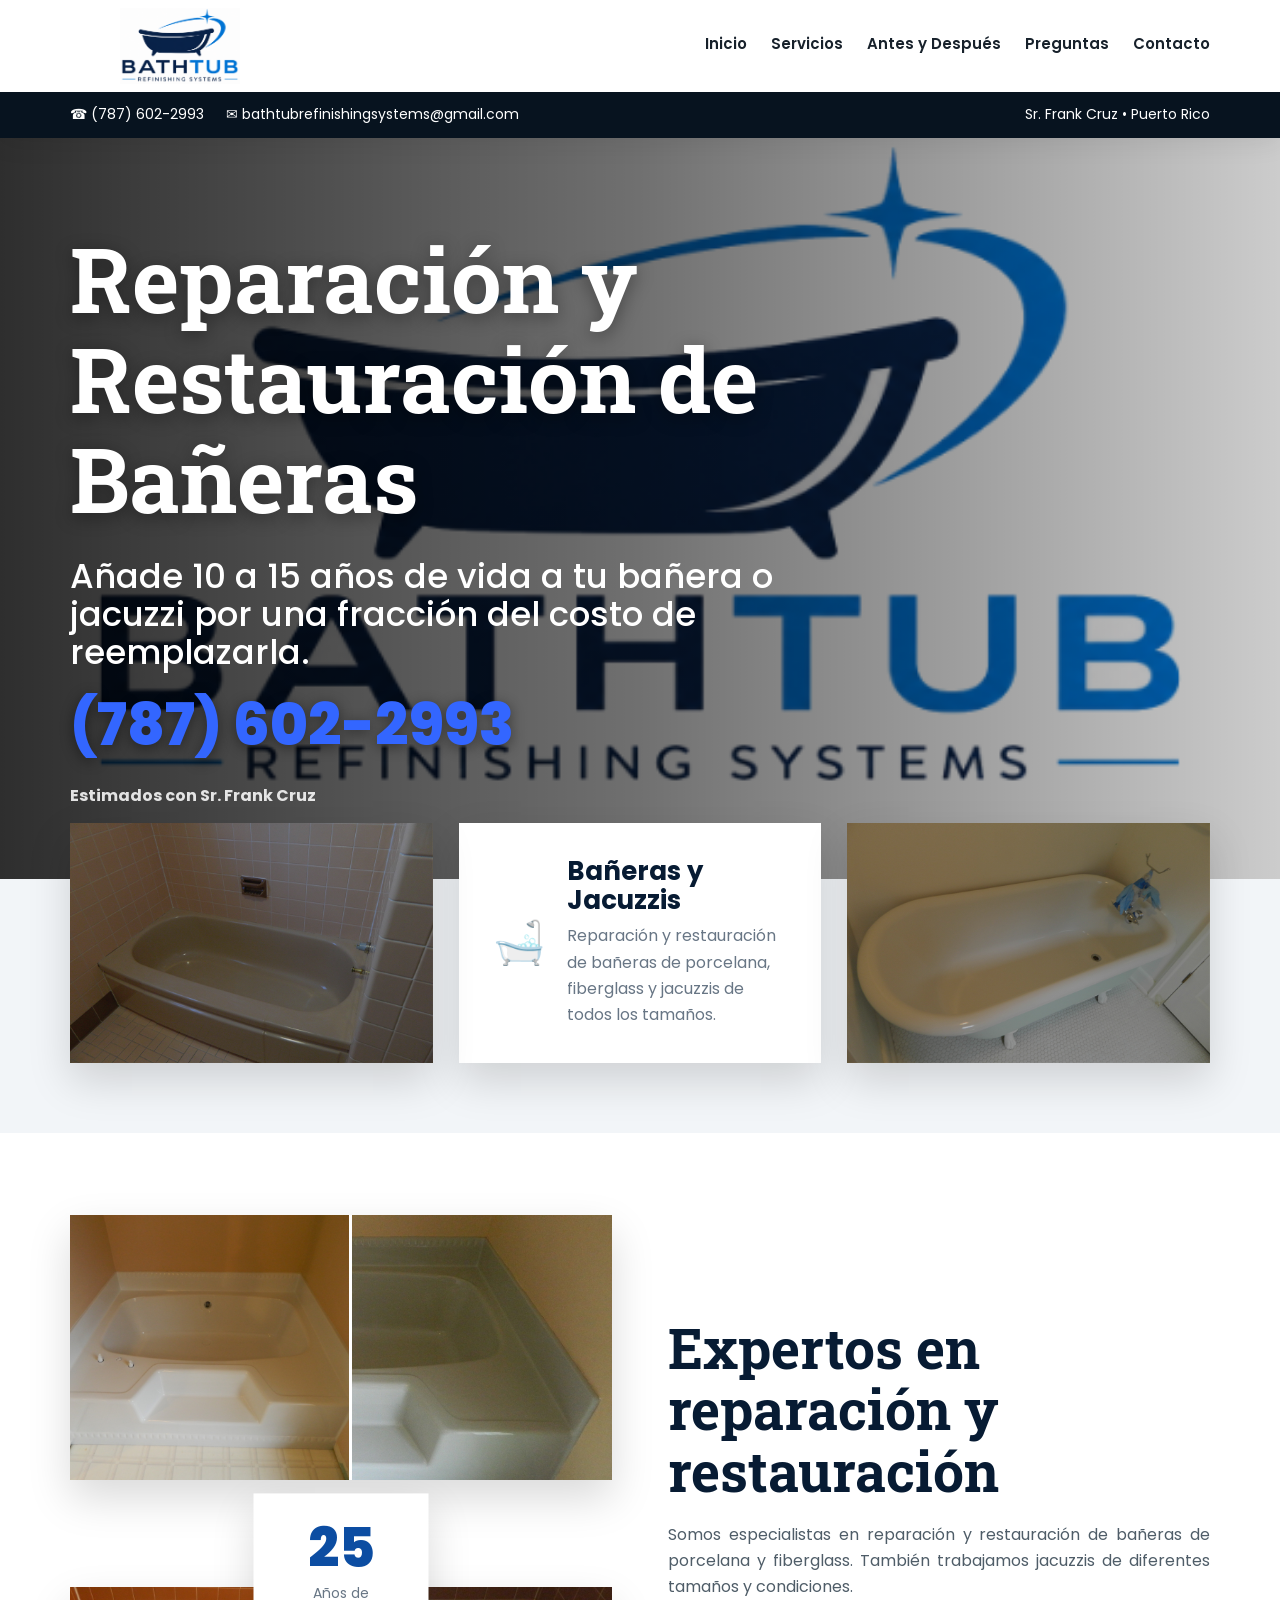
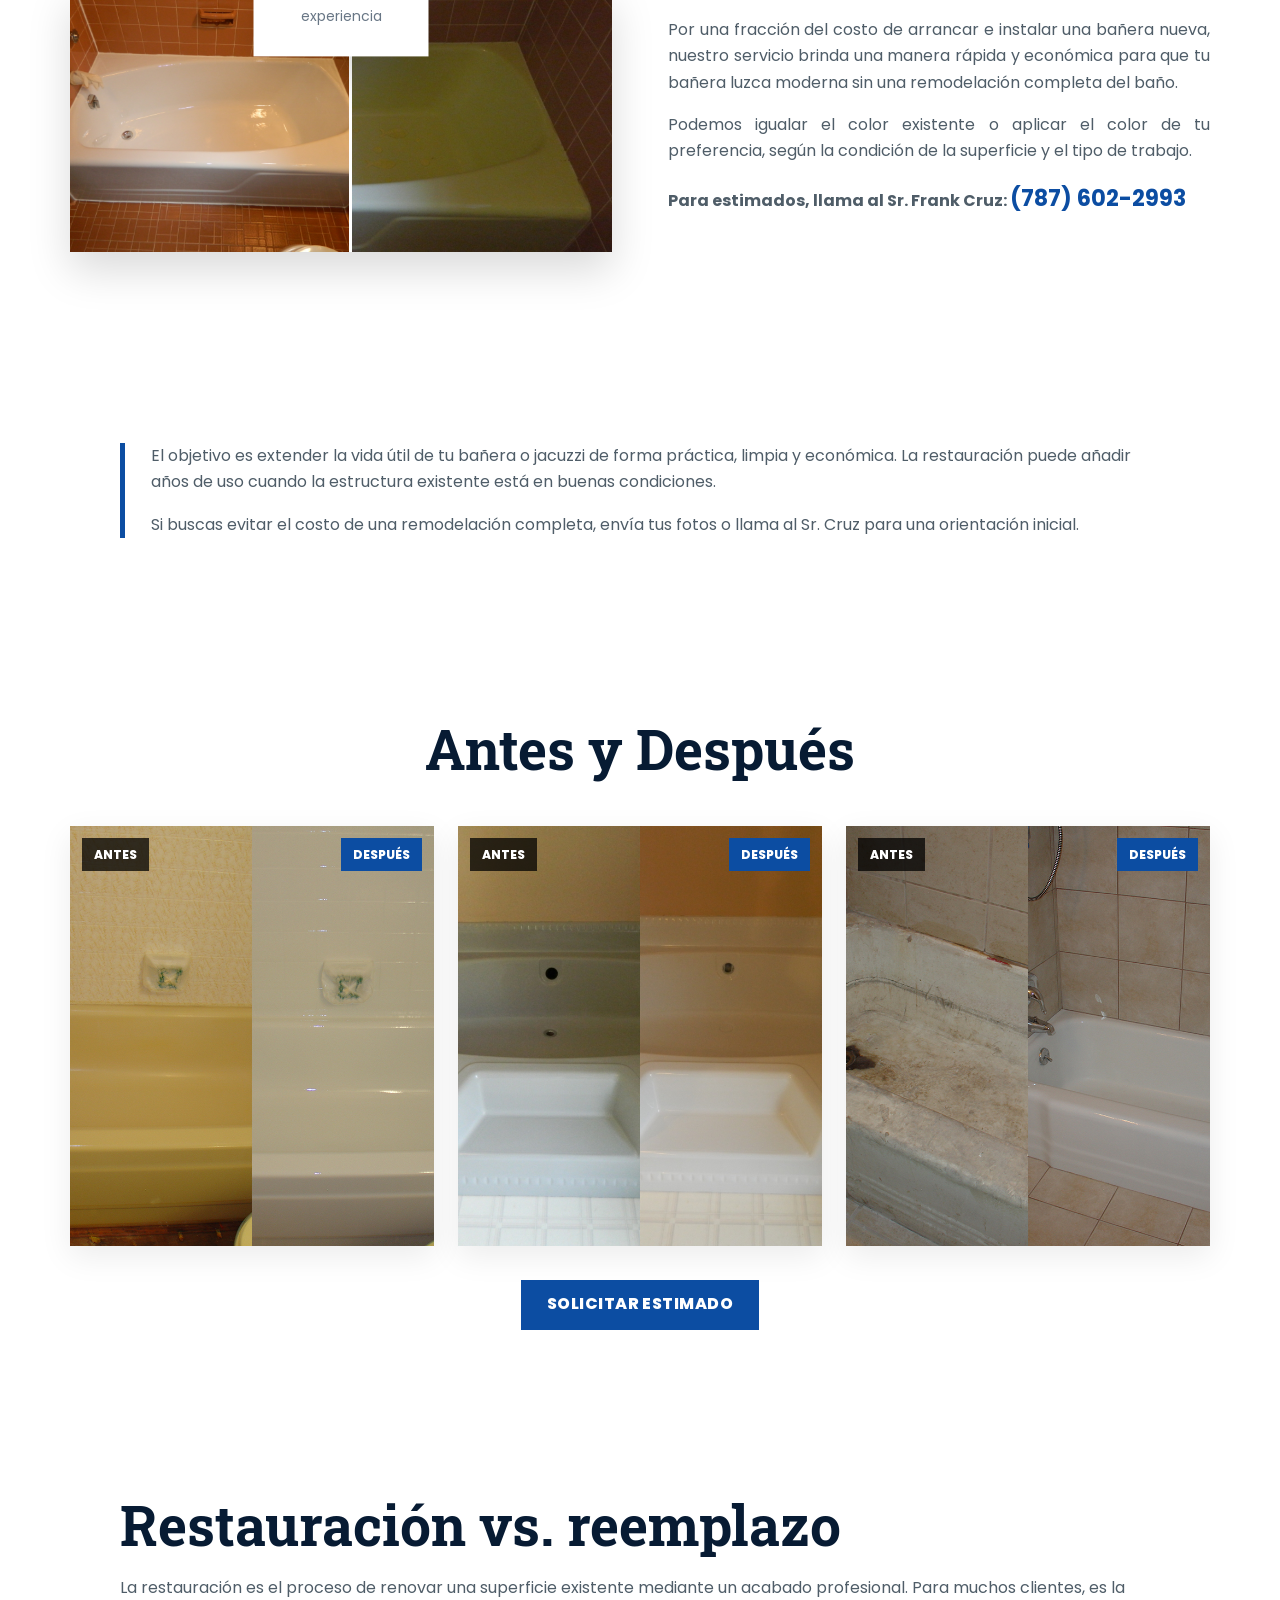
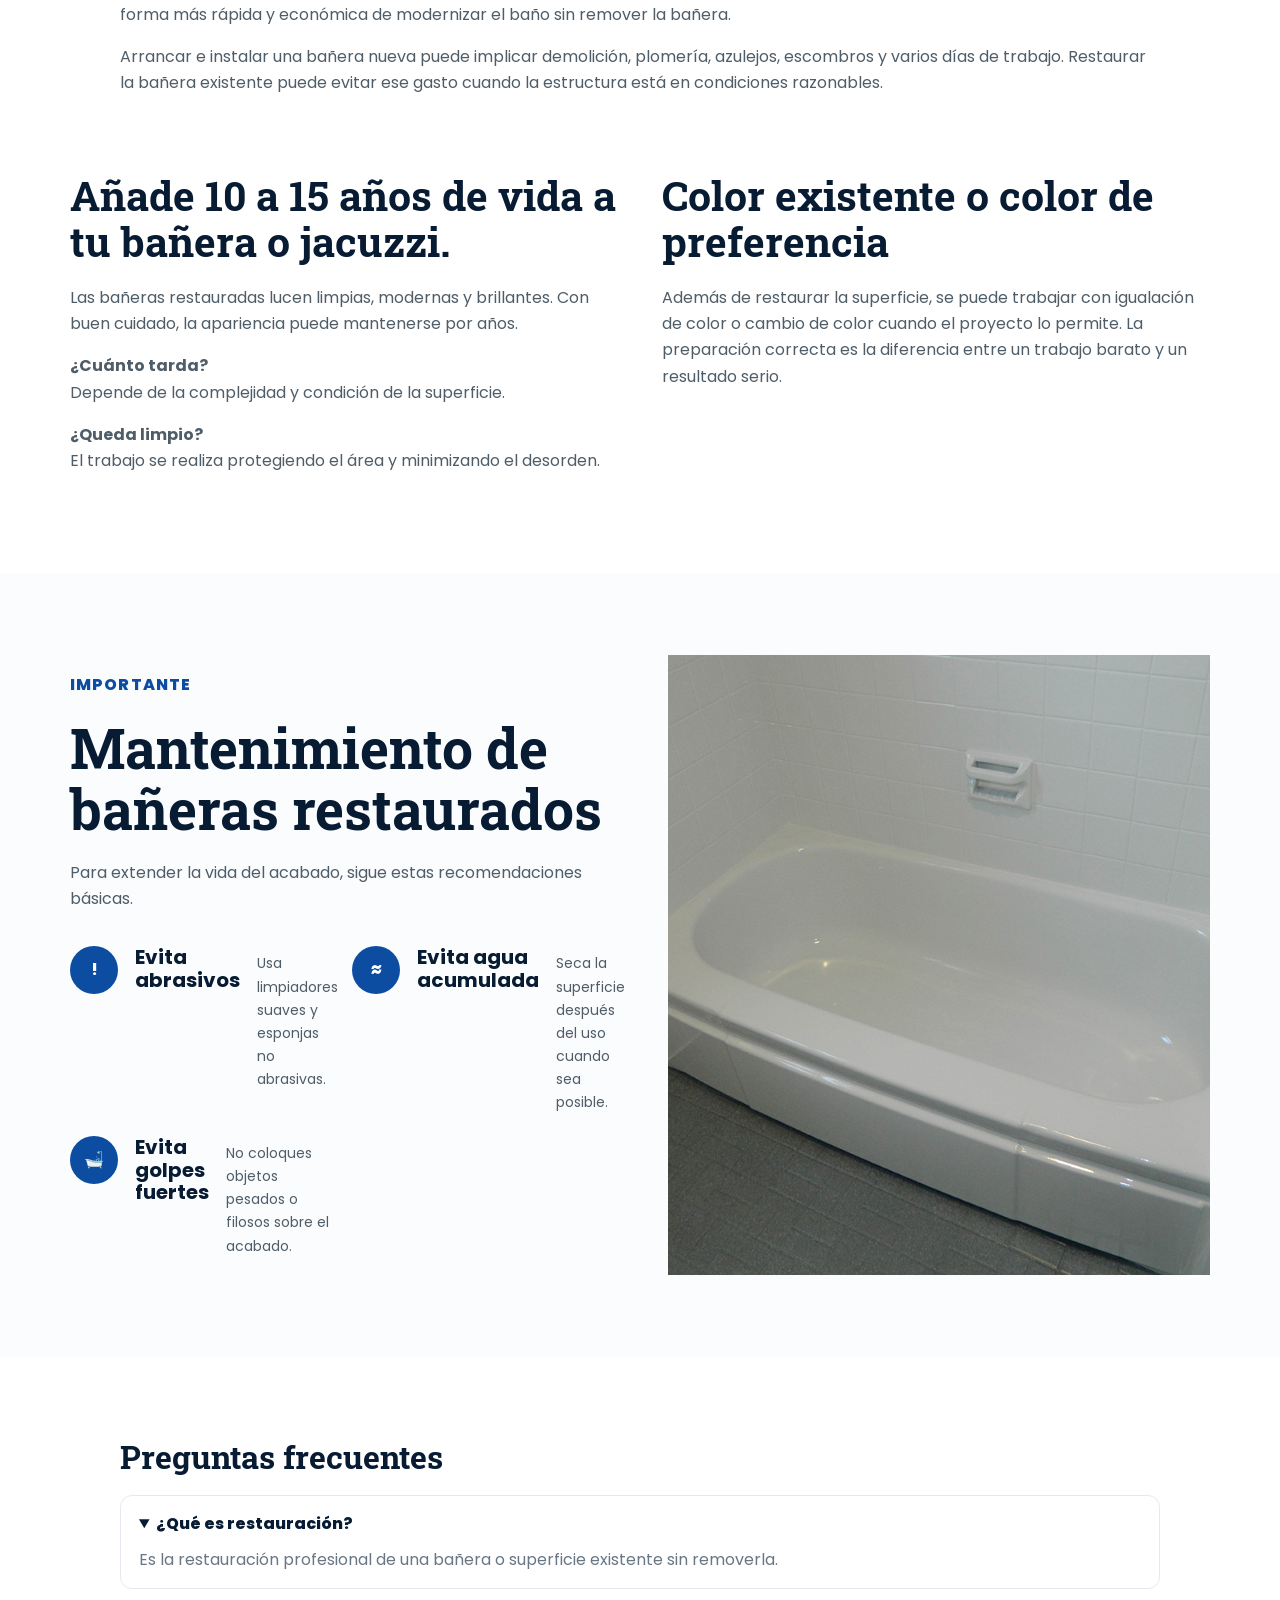
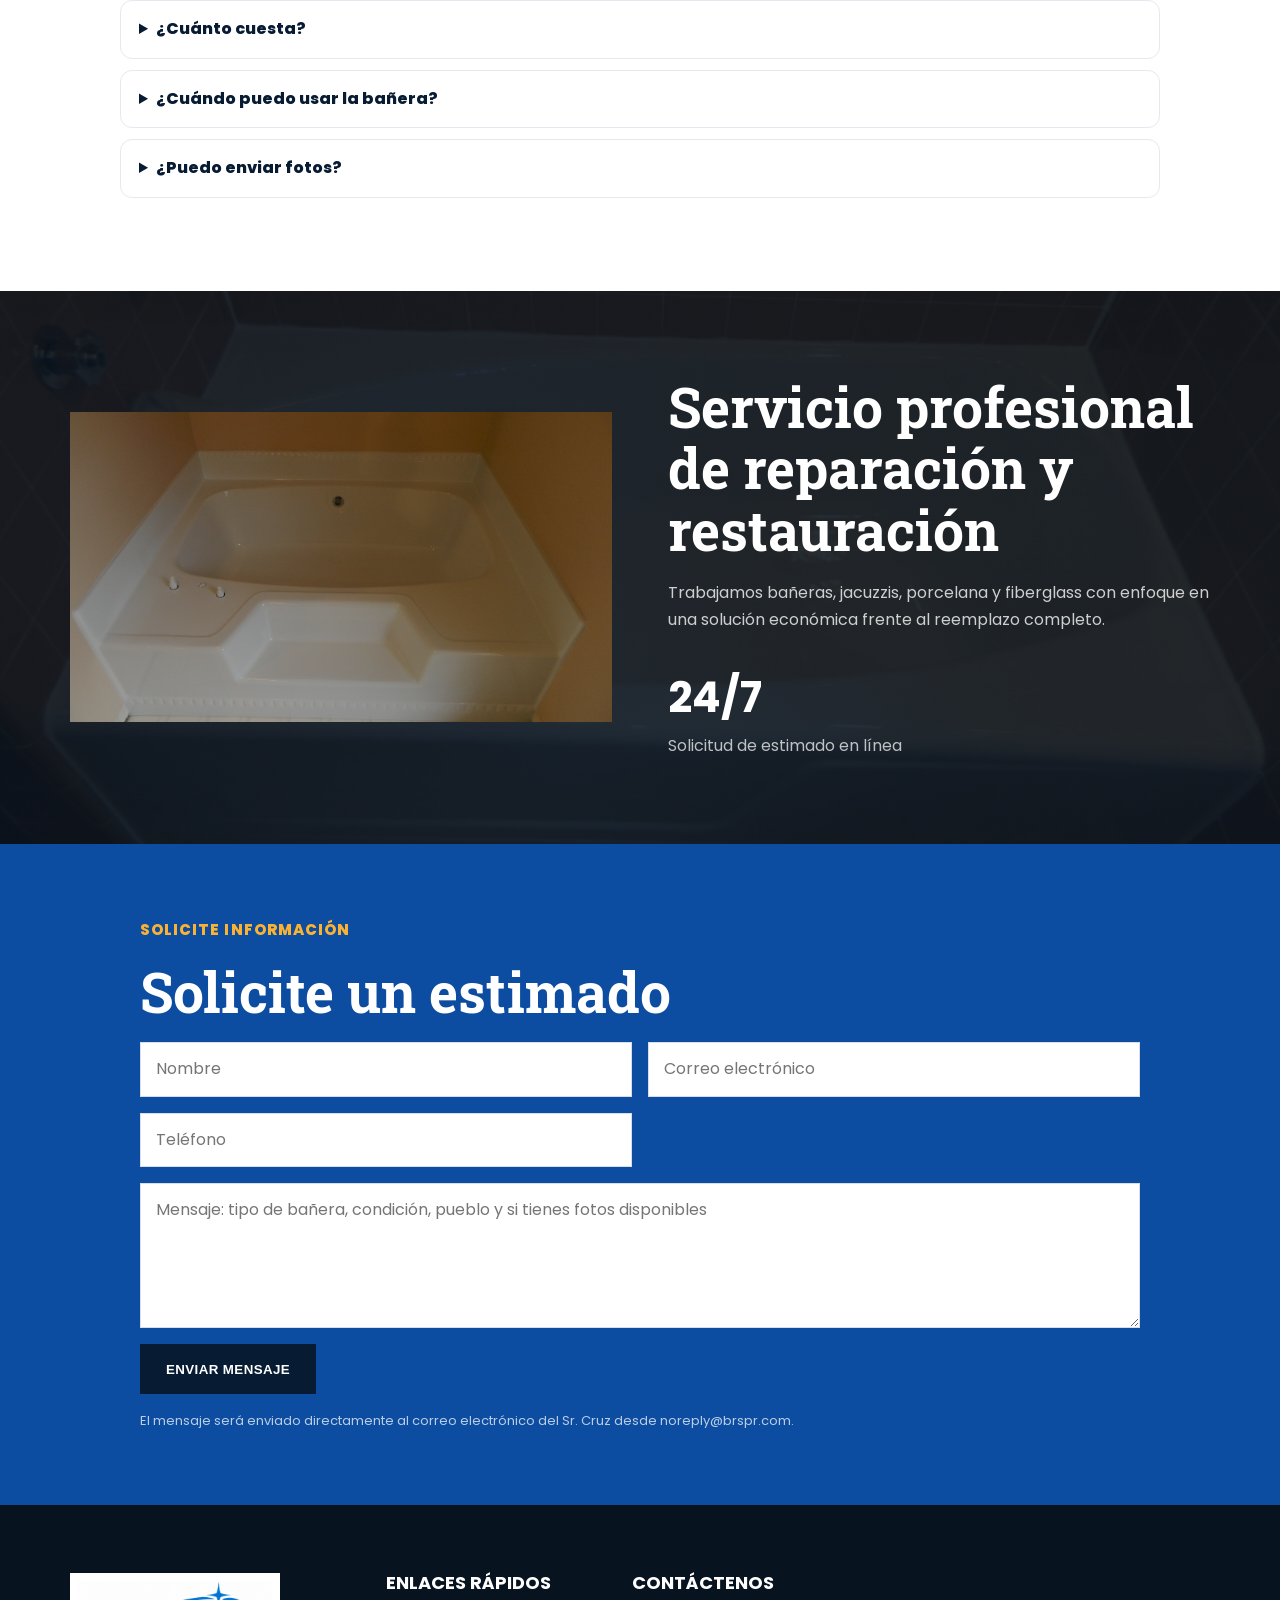
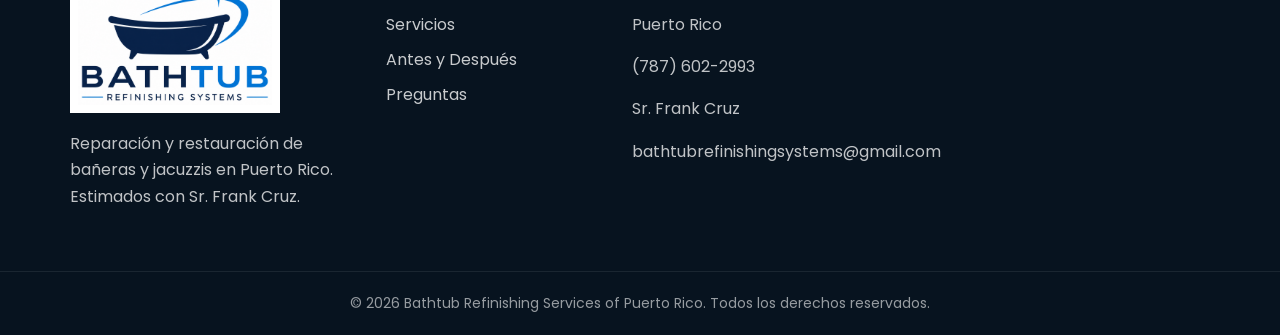
<file: index.html>
<!DOCTYPE html>
<html lang="es">
<head>
  <meta charset="UTF-8" />
  <meta name="viewport" content="width=device-width, initial-scale=1.0" />
  <title>Reparación y Restauración de Bañeras y Jacuzzis | BRS Puerto Rico</title>
  <meta name="description" content="Reparación y restauración de bañeras de porcelana, fiberglass y jacuzzis en Puerto Rico sin remodelación completa. Estimados con Sr. Frank Cruz." />
  <link rel="preconnect" href="https://fonts.googleapis.com">
  <link rel="preconnect" href="https://fonts.gstatic.com" crossorigin>
  <link href="https://fonts.googleapis.com/css2?family=Poppins:wght@400;500;600;700;800&family=Roboto+Slab:wght@500;600;700&display=swap" rel="stylesheet">
  <link rel="stylesheet" href="styles.css" />
</head>
<body>
  <header class="site-header">
    <div class="wrap header-inner">
      <a href="#inicio" class="brand" aria-label="Bathtub Refinishing Services of Puerto Rico">
        <img src="assets/logo1.png" alt="Bathtub Refinishing Services of Puerto Rico" />
      </a>
      <button class="menu-toggle" type="button" aria-label="Abrir menú">☰</button>
      <nav class="main-nav" aria-label="Navegación principal">
        <a href="#inicio">Inicio</a>
        <a href="#servicios">Servicios</a>
        <a href="#galeria">Antes y Después</a>
        <a href="#faq">Preguntas</a>
        <a href="#contacto">Contacto</a>
      </nav>
    </div>
  <div class="topbar">
    <div class="wrap topbar-inner">
      <div class="topbar-left">
        ☎ (787) 602-2993
        <a href="#contacto">✉ bathtubrefinishingsystems@gmail.com</a>
      </div>
      <div class="topbar-social">
        <span>Sr. Frank Cruz • Puerto Rico</span>
      </div>
    </div>
  </div>  </header>

  <main id="inicio">
    <section class="hero-section">
      <div class="hero-bg"></div>
      <div class="hero-overlay"></div>
      <div class="wrap hero-content">
        <div class="hero-copy">
          <!-- <p class="kicker">REPARACIÓN Y RESTAURACIÓN DE BAÑERAS Y JACUZZIS</p> -->
          <h1>Reparación y Restauración de Bañeras</h1>
          <h2>Añade 10 a 15 años de vida a tu bañera o jacuzzi por una fracción del costo de reemplazarla.</h2>
          <a class="hero-phone" href="tel:+17876022993">(787) 602-2993</a>
          <p class="owner-line">Estimados con Sr. Frank Cruz</p>
        </div>
      </div>
    </section>

    <section id="servicios" class="feature-strip">
      <div class="wrap feature-grid">
        <article class="video-tile video-left"></article>
        <article class="feature-card option-card">
          <div class="feature-icon">🛁</div>
          <div>
            <h3>Bañeras y Jacuzzis</h3>
            <p>Reparación y restauración de bañeras de porcelana, fiberglass y jacuzzis de todos los tamaños.</p>
          </div>
        </article>
        <article class="video-tile video-right"></article>
      </div>
    </section>

    <section class="section about-section">
      <div class="wrap about-grid">
        <div class="about-media">
          <!-- <div class="portrait-card hidden-mobile">
            <img src="assets/Img3.jpg" alt="Bañera antes de restauración" />
          </div>
          <div class="portrait-card after-card">
            <img src="assets/Img4.jpg" alt="Bañera después de restauración" />
          </div> -->
          <div class="compare-card">
            <div class="compare before"><img src="assets/Img3.jpg" alt="Antes de la restauración"></div>
            <div class="compare after"><img src="assets/Img4.jpg" alt="Después de la restauración"></div>
          </div>
          <div class="compare-card">
            <div class="compare before"><img src="assets/Img12.jpg" alt="Antes de la restauración"></div>
            <div class="compare after"><img src="assets/Img13.jpg" alt="Después de la restauración"></div>
            <!-- <span class="compare-label before-label">ANTES</span>
            <span class="compare-label after-label">DESPUÉS</span> -->
          </div>
          <div class="experience-card">
            <span>25</span>
            <p>Años de experiencia</p>
          </div>
        </div>

        <div class="about-copy">
          <h2>Expertos en reparación y restauración</h2>
          <p>Somos especialistas en reparación y restauración de bañeras de porcelana y fiberglass. También trabajamos jacuzzis de diferentes tamaños y condiciones.</p>
          <p>Por una fracción del costo de arrancar e instalar una bañera nueva, nuestro servicio brinda una manera rápida y económica para que tu bañera luzca moderna sin una remodelación completa del baño.</p>
          <p>Podemos igualar el color existente o aplicar el color de tu preferencia, según la condición de la superficie y el tipo de trabajo.</p>
          <p class="call-line">Para estimados, llama al Sr. Frank Cruz: <a href="tel:+17876022993">(787) 602-2993</a></p>
        </div>
      </div>
    </section>

    <section id="proceso" class="section quality-note">
      <div class="wrap narrow">
        <p>El objetivo es extender la vida útil de tu bañera o jacuzzi de forma práctica, limpia y económica. La restauración puede añadir años de uso cuando la estructura existente está en buenas condiciones.</p>
        <p>Si buscas evitar el costo de una remodelación completa, envía tus fotos o llama al Sr. Cruz para una orientación inicial.</p>
      </div>
    </section>

    <section id="galeria" class="section gallery-section">
      <div class="wrap">
        <h2 class="center-title">Antes y Después</h2>
        <div class="before-after-grid">
          <article class="ba-card">
            <div class="ba-frame"><img src="assets/Img1.jpg" alt="Antes"><img src="assets/Img2.jpg" alt="Después"><span>ANTES</span><span>DESPUÉS</span></div>
          </article>
          <article class="ba-card">
            <div class="ba-frame"><img src="assets/Img3.jpg" alt="Antes"><img src="assets/Img4.jpg" alt="Después"><span>ANTES</span><span>DESPUÉS</span></div>
          </article>
          <article class="ba-card">
            <div class="ba-frame"><img src="assets/Img10.jpg" alt="Antes"><img src="assets/Img11.jpg" alt="Después"><span>ANTES</span><span>DESPUÉS</span></div>
          </article>
        </div>
        <div class="all-works"><a href="#contacto">Solicitar Estimado</a></div>
      </div>
    </section>

    <section class="section replacement-section">
      <div class="wrap replacement-grid">
        <div>
          <h2>Restauración vs. reemplazo</h2>
          <p>La restauración es el proceso de renovar una superficie existente mediante un acabado profesional. Para muchos clientes, es la forma más rápida y económica de modernizar el baño sin remover la bañera.</p>
          <p>Arrancar e instalar una bañera nueva puede implicar demolición, plomería, azulejos, escombros y varios días de trabajo. Restaurar la bañera existente puede evitar ese gasto cuando la estructura está en condiciones razonables.</p>
        </div>
      </div>
    </section>

    <section class="section savings-section">
      <div class="wrap two-col-text">
        <div>
          <h2>Añade 10 a 15 años de vida a tu bañera o jacuzzi.</h2>
          <p>Las bañeras restauradas lucen limpias, modernas y brillantes. Con buen cuidado, la apariencia puede mantenerse por años.</p>
          <p><strong>¿Cuánto tarda?</strong><br>Depende de la complejidad y condición de la superficie.</p>
          <p><strong>¿Queda limpio?</strong><br>El trabajo se realiza protegiendo el área y minimizando el desorden.</p>
        </div>
        <div>
          <h2>Color existente o color de preferencia</h2>
          <p>Además de restaurar la superficie, se puede trabajar con igualación de color o cambio de color cuando el proyecto lo permite. La preparación correcta es la diferencia entre un trabajo barato y un resultado serio.</p>
        </div>
      </div>
    </section>

    <section class="section maintenance-section">
      <div class="wrap maintenance-grid">
        <div>
          <p class="kicker dark">IMPORTANTE</p>
          <h2>Mantenimiento de bañeras restaurados</h2>
          <p>Para extender la vida del acabado, sigue estas recomendaciones básicas.</p>
          <div class="tip-grid">
            <div class="tip"><span>!</span><h3>Evita abrasivos</h3><p>Usa limpiadores suaves y esponjas no abrasivas.</p></div>
            <div class="tip"><span>≈</span><h3>Evita agua acumulada</h3><p>Seca la superficie después del uso cuando sea posible.</p></div>
            <div class="tip"><span>🛁</span><h3>Evita golpes fuertes</h3><p>No coloques objetos pesados o filosos sobre el acabado.</p></div>
          </div>
        </div>
        <img src="assets/Img6.jpg" alt="Bañera restaurada" />
      </div>
    </section>

    <section id="faq" class="section faq-section">
      <div class="wrap narrow">
        <h2>Preguntas frecuentes</h2>
        <details open><summary>¿Qué es restauración?</summary><p>Es la restauración profesional de una bañera o superficie existente sin removerla.</p></details>
        <details><summary>¿Cuánto cuesta?</summary><p>Depende del tamaño, condición y tipo de superficie. En general, la restauración cuesta una fracción de remover e instalar una bañera nueva.</p></details>
        <details><summary>¿Cuándo puedo usar la bañera?</summary><p>El tiempo depende del material y condiciones del baño. Se dan instrucciones específicas después del trabajo.</p></details>
        <details><summary>¿Puedo enviar fotos?</summary><p>Sí. Enviar fotos claras ayuda a dar una orientación inicial más rápida. También puedes llamar directamente al Sr. Cruz al (787) 602-2993.</p></details>
      </div>
    </section>

    <section class="dark-stats">
      <div class="wrap stats-grid">
        <div class="video-placeholder"></div>
        <div class="stats-copy">
          <h2>Servicio profesional de reparación y restauración</h2>
          <p>Trabajamos bañeras, jacuzzis, porcelana y fiberglass con enfoque en una solución económica frente al reemplazo completo.</p>
          <div class="stat-row">
            <!-- <div><strong>100+</strong><span>Trabajos completados</span></div> -->
            <div><strong>24/7</strong><span>Solicitud de estimado en línea</span></div>
          </div>
        </div>
      </div>
    </section>


    <section id="contacto" class="contact-band">
      <div class="contact-left">
        <div class="contact-inner">
          <p class="kicker">SOLICITE INFORMACIÓN</p>
          <h2>Solicite un estimado</h2>
          <form class="main-form" name="estimado" method="POST" action="/api/estimado">
            <input type="hidden" name="origen" value="Formulario principal de contacto">
            <div class="form-row">
              <input type="text" name="nombre" placeholder="Nombre" required>
              <input type="email" name="email" placeholder="Correo electrónico">
            </div>
            <div class="form-row">
              <input type="tel" name="telefono" placeholder="Teléfono" required>
            </div>
            <textarea name="mensaje" placeholder="Mensaje: tipo de bañera, condición, pueblo y si tienes fotos disponibles"></textarea>
            <button type="submit">Enviar mensaje</button>
            <p class="form-note">El mensaje será enviado directamente al correo electrónico del Sr. Cruz desde noreply@brspr.com.</p>
          </form>
        </div>
      </div>

    </section>    
  </main>

  <footer class="site-footer">
    <div class="wrap footer-grid">
      <div>
        <img class="footer-logo" src="assets/logo1.png" alt="Bathtub Refinishing Services of Puerto Rico">
        <p>Reparación y restauración de bañeras y jacuzzis en Puerto Rico. Estimados con Sr. Frank Cruz.</p>
      </div>
      <div>
        <h3>Enlaces rápidos</h3>
        <a href="#servicios">Servicios</a>
        <a href="#galeria">Antes y Después</a>
        <a href="#faq">Preguntas</a>
      </div>
      <div>
        <h3>Contáctenos</h3>
        <p>Puerto Rico</p>
        <p>(787) 602-2993</p>
        <p>Sr. Frank Cruz</p>
        <p>bathtubrefinishingsystems@gmail.com</p>
      </div>
      <!-- <div class="footer-cta">
        <h2>¿Necesitas ayuda?</h2>
        <a href="#contacto">Solicitar Estimado</a>
        <p>08:00 AM - 09:00 PM</p>
      </div> -->
    </div>
    <div class="copyright">© <span id="year"></span> Bathtub Refinishing Services of Puerto Rico. Todos los derechos reservados.</div>
  </footer>

  <!-- <a class="floating-call" href="tel:+17876022993">☎ Llamar ahora</a> -->

  <script>
    document.getElementById('year').textContent = new Date().getFullYear();
    document.querySelector('.menu-toggle').addEventListener('click', function () {
      document.querySelector('.main-nav').classList.toggle('open');
    });
  </script>
</body>
</html>
</file>
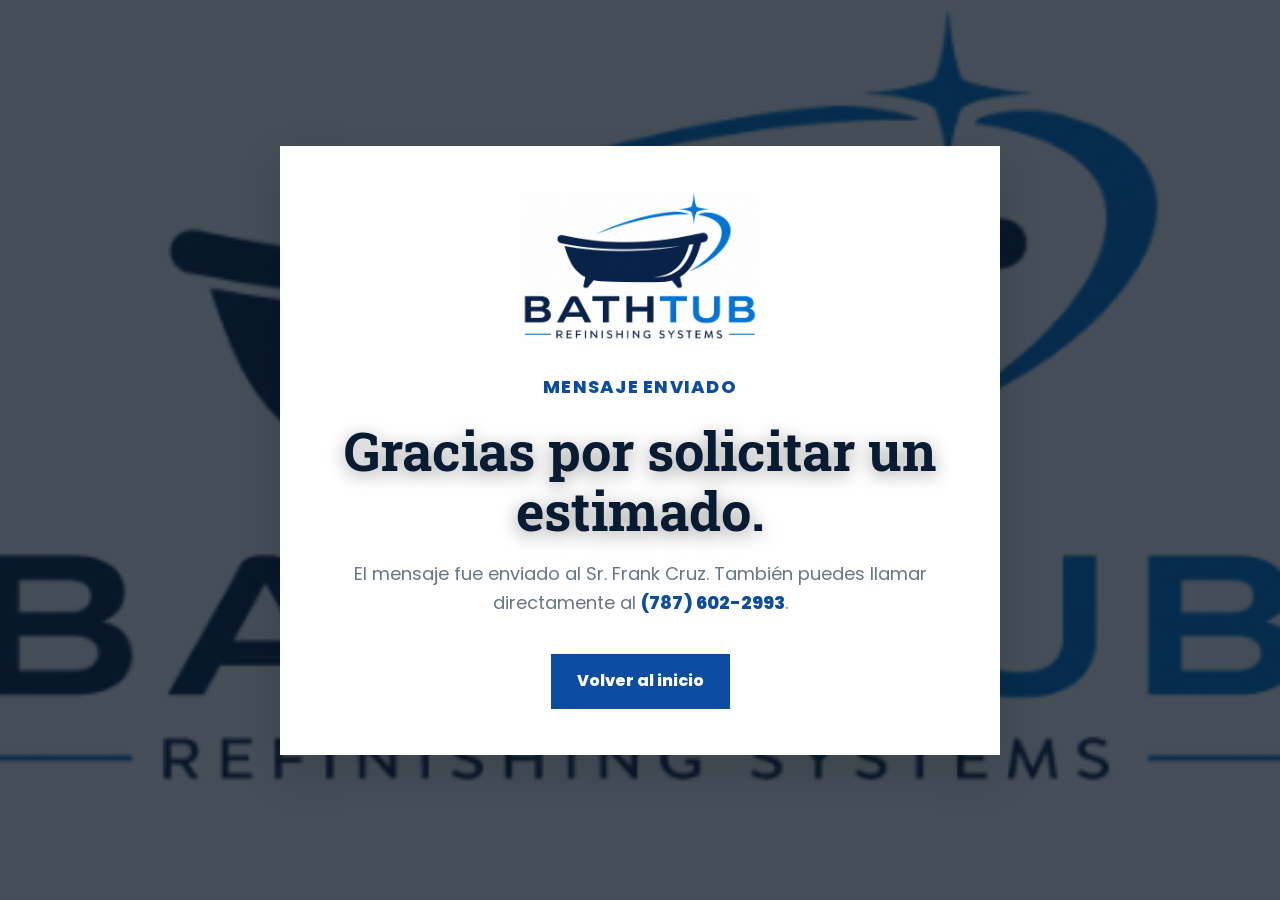
<file: gracias.html>
<!DOCTYPE html>
<html lang="es">
<head>
  <meta charset="UTF-8" />
  <meta name="viewport" content="width=device-width, initial-scale=1.0" />
  <title>Gracias | BRS Puerto Rico</title>
  <link rel="preconnect" href="https://fonts.googleapis.com">
  <link rel="preconnect" href="https://fonts.gstatic.com" crossorigin>
  <link href="https://fonts.googleapis.com/css2?family=Poppins:wght@400;500;600;700;800&family=Roboto+Slab:wght@500;600;700&display=swap" rel="stylesheet">
  <link rel="stylesheet" href="styles.css" />
</head>
<body>
  <main class="thanks-page">
    <div class="wrap thanks-card">
      <img src="assets/logo1.png" alt="BRS Puerto Rico">
      <p class="kicker dark">Mensaje enviado</p>
      <h1>Gracias por solicitar un estimado.</h1>
      <p>El mensaje fue enviado al Sr. Frank Cruz. También puedes llamar directamente al <a href="tel:+17876022993">(787) 602-2993</a>.</p>
      <a class="thanks-button" href="/">Volver al inicio</a>
    </div>
  </main>
</body>
</html>
</file>
<file: styles.css>
:root {
  --blue: #0c4da2;
  --blue2: #0b68bd;
  --navy: #071b33;
  --navy2: #0d2745;
  --orange: #f9b233;
  --white: #fff;
  --black: #111;
  --text: #303b45;
  --muted: #687685;
  --soft: #f5f7fb;
  --line: #e5e9ef;
  --shadow: 0 18px 40px rgba(0,0,0,.15);
}
* { box-sizing: border-box; }
html { scroll-behavior: smooth; scroll-padding-top: 150px; }

section[id],
main[id] {
  scroll-margin-top: 150px;
}
body { margin: 0; font-family: Poppins, Arial, sans-serif; color: var(--text); background: #fff; line-height: 1.65; }
img { max-width: 100%; display: block; }
a { color: inherit; text-decoration: none; }
.wrap { width: min(1140px, calc(100% - 32px)); margin: 0 auto; }
.narrow { max-width: 1040px; }
.topbar { background: #07131f; color: #fff; font-size: 14px; }
.topbar-inner { min-height: 46px; display: flex; align-items: center; justify-content: space-between; gap: 20px; }
.topbar-left, .topbar-social { display: flex; gap: 22px; align-items: center; flex-wrap: wrap; }
.topbar a:hover { color: var(--orange); }
.site-header { background: #fff; box-shadow: 0 5px 24px rgba(0,0,0,.08); position: sticky; top: 0; z-index: 100; }
.header-inner { min-height: 86px; display: flex; align-items: center; justify-content: space-between; gap: 30px; }
.brand img { width: 220px; max-height: 76px; object-fit: contain; }
.main-nav { display: flex; gap: 24px; align-items: center; font-size: 15px; font-weight: 600; color: #17212b; }
.main-nav a { padding: 32px 0; border-bottom: 3px solid transparent; }
.main-nav a:hover { color: var(--blue); border-bottom-color: var(--blue); }
.menu-toggle { display: none; background: var(--blue); color: white; border: 0; font-size: 24px; padding: 8px 12px; }
.hero-section { position: relative; min-height: 690px; display: grid; align-items: center; overflow: hidden; }
.hero-bg { position: absolute; inset: 0; background: url('assets/Slider1.png') center/cover no-repeat; animation: slowZoom 18s ease-in-out infinite alternate; }
@keyframes slowZoom { from { transform: scale(1); } to { transform: scale(1.08); } }
.hero-overlay { position: absolute; inset: 0; background: linear-gradient(90deg, rgba(0,0,0,.82), rgba(0,0,0,.56), rgba(0,0,0,.2)); }
.hero-content { position: relative; z-index: 2; padding: 90px 0 70px; }
.kicker { margin: 0 0 18px; color: var(--orange); font-size: 15px; font-weight: 800; letter-spacing: .07em; text-transform: uppercase; }
.kicker.dark { color: var(--blue); }
.hero-copy { max-width: 760px; color: white; }
h1, h2, h3 { margin: 0; line-height: 1.12; }
h1 { font-family: 'Roboto Slab', Georgia, serif; font-size: clamp(48px, 7vw, 92px); font-weight: 700; color: white; text-shadow: 0 4px 18px rgba(0,0,0,.38); }
.hero-copy h2 { margin: 28px 0 6px; color: white; font-size: clamp(23px, 3vw, 34px); font-weight: 500; }
.hero-phone { display: inline-block; color: #3366ff; font-size: clamp(34px, 5vw, 58px); font-weight: 800; text-shadow: 0 3px 14px rgba(0,0,0,.45); }
.hero-form { margin-top: 34px; max-width: 690px; display: grid; grid-template-columns: repeat(3, 1fr) auto; gap: 12px; background: rgba(255,255,255,.12); padding: 18px; border: 1px solid rgba(255,255,255,.18); backdrop-filter: blur(4px); }
.hero-form input, .main-form input, .main-form textarea { width: 100%; min-height: 50px; border: 1px solid #d8dee8; padding: 13px 15px; font: inherit; outline: none; }
.hero-form input { background: #fff; border: 0; }
.hero-form button, .main-form button, .btn, .all-works a, .footer-cta a { min-height: 50px; padding: 0 26px; border: 0; background: var(--blue); color: #fff; font-weight: 800; text-transform: uppercase; letter-spacing: .03em; cursor: pointer; display: inline-flex; align-items: center; justify-content: center; }
.hero-form button:hover, .main-form button:hover, .btn:hover, .all-works a:hover, .footer-cta a:hover { background: var(--navy); }
.feature-strip { background: #f2f5f8; padding: 0 0 70px; }
.feature-grid { display: grid; grid-template-columns: 1fr 1fr 1fr; gap: 26px; transform: translateY(-56px); margin-bottom: -56px; }
.video-tile, .feature-card { min-height: 195px; box-shadow: var(--shadow); background: #fff; }
.video-tile { position: relative; background-size: cover; background-position: center; display: grid; place-items: center; }
.video-left { background-image: linear-gradient(rgba(0,0,0,.28), rgba(0,0,0,.28)), url('assets/Img5.jpg'); }
.video-right { background-image: linear-gradient(rgba(0,0,0,.28), rgba(0,0,0,.28)), url('assets/Img8.jpg'); }
.play-button { width: 66px; height: 66px; border-radius: 50%; display: grid; place-items: center; background: var(--blue); color: #fff; font-size: 26px; box-shadow: 0 0 0 13px rgba(12,77,162,.2); }
.feature-card { display: flex; align-items: center; gap: 22px; padding: 34px; }
.feature-icon { font-size: 42px; color: var(--blue); }
.feature-card h3 { color: var(--navy); font-size: 26px; }
.feature-card p { margin: 8px 0 0; color: var(--muted); }
.section { padding: 82px 0; }
.about-grid, .replacement-grid, .maintenance-grid, .stats-grid { display: grid; grid-template-columns: 1fr 1fr; gap: 56px; align-items: center; }
.about-media { position: relative; min-height: 720px; display: grid; grid-template-columns: 1fr 1fr; gap: 24px; align-items: start; }
.portrait-card img { width: 100%; height: 330px; object-fit: cover; }
.after-card { margin-top: 0; }
.experience-card { position: absolute; top: 50%; left: 50%; transform: translate(-50%, -50%); background: #fff; box-shadow: var(--shadow); padding: 28px 22px; width: 175px; z-index: 3; text-align: center; }
.experience-card span { display: block; color: var(--blue); font-size: 54px; line-height: 1; font-weight: 800; }
.experience-card p { margin: 7px 0 0; color: var(--muted); font-size: 14px; }
.compare-card { grid-column: 1 / -1; position: relative; height: 265px; overflow: hidden; box-shadow: var(--shadow); }
.compare-card .compare { position: absolute; inset: 0; }
.compare-card img { width: 100%; height: 100%; object-fit: cover; }
.compare-card .after { width: 52%; overflow: hidden; border-right: 3px solid #fff; }
.compare-label { position: absolute; top: 15px; padding: 7px 12px; color: #fff; background: rgba(0,0,0,.75); font-size: 12px; font-weight: 800; }
.before-label { left: 15px; }
.after-label { right: 15px; background: var(--blue); }
.compare-handle { position: absolute; left: 52%; top: 50%; transform: translate(-50%,-50%); width: 44px; height: 44px; border-radius: 50%; background: white; color: var(--blue); display: grid; place-items: center; box-shadow: var(--shadow); font-weight: 800; }
.about-copy h2, .center-title, .replacement-section h2, .savings-section h2, .maintenance-section h2, .contact-band h2, .dark-stats h2, .faq-section h2 { font-family: 'Roboto Slab', Georgia, serif; color: var(--navy); font-size: clamp(34px, 4.4vw, 55px); margin-bottom: 20px; }
.about-copy p { text-align: justify; }
.body-copy, .about-copy p, .replacement-section p, .savings-section p, .maintenance-section p, .quality-note p { color: #4f5d68; font-size: 16px; }
.call-line { font-weight: 700; }
.call-line a { color: var(--blue); font-size: 22px; }
.quality-note { padding-top: 10px; }
.quality-note .narrow { font-size: 17px; border-left: 5px solid var(--blue); padding-left: 26px; }
.contact-band { display: flex; justify-content: center; background: var(--blue); }
.contact-left { width: min(1140px, 100%); background: var(--blue); color: #fff; padding: 74px 64px; }
.contact-inner { max-width: 1000px; margin-left: auto; margin-right: auto; }
.contact-band h2 { color: #fff; }
.main-form { display: grid; gap: 16px; max-width: 1000px; }
.form-row { display: grid; grid-template-columns: 1fr 1fr; gap: 16px; }
.main-form textarea { min-height: 145px; resize: vertical; }
.main-form button { width: fit-content; background: var(--navy); }
.form-note { color: rgba(255,255,255,.72); font-size: 13px; margin: 0; }
.contact-right { position: relative; min-height: 600px; overflow: hidden; }
.contact-right img { width: 100%; height: 100%; object-fit: cover; }
.call-card { position: absolute; right: 42px; bottom: 42px; max-width: 290px; background: #fff; color: var(--text); padding: 28px; box-shadow: var(--shadow); }
.call-card strong { display: block; color: var(--navy); font-size: 24px; }
.call-card a { display: block; color: var(--blue); font-size: 24px; font-weight: 800; }
.call-card span { color: var(--muted); }
.center-title { text-align: center; margin-bottom: 46px; }
.before-after-grid { display: grid; grid-template-columns: repeat(3, 1fr); gap: 24px; }
.ba-card { background: #fff; box-shadow: 0 10px 30px rgba(0,0,0,.08); }
.ba-frame { position: relative; display: grid; grid-template-columns: 1fr 1fr; min-height: 420px; overflow: hidden; }
.ba-frame img { width: 100%; height: 100%; min-height: 420px; object-fit: cover; }
.ba-frame span { position: absolute; top: 12px; background: rgba(0,0,0,.74); color: #fff; padding: 7px 12px; font-size: 12px; font-weight: 800; }
.ba-frame span:nth-of-type(1) { left: 12px; }
.ba-frame span:nth-of-type(2) { right: 12px; background: var(--blue); }
.all-works { text-align: center; margin-top: 34px; }
.replacement-section { background: #fff; padding-bottom: 30px; }
.replacement-grid { grid-template-columns: 1fr; max-width: 1040px; }
.savings-section { padding-top: 30px; }
.two-col-text { display: grid; grid-template-columns: 1fr 1fr; gap: 44px; }
.two-col-text h2 { font-size: clamp(28px, 3.2vw, 42px); }
.maintenance-section { background: #fbfcfe; }
.maintenance-grid > img { width: 100%; height: 620px; object-fit: cover; }
.tip-grid { display: grid; grid-template-columns: 1fr 1fr; gap: 22px; margin-top: 34px; }
.tip { display: flex; gap: 17px; align-items: flex-start; }
.tip span { flex: 0 0 48px; height: 48px; display: grid; place-items: center; background: var(--blue); color: #fff; border-radius: 50%; font-weight: 800; }
.tip h3 { color: var(--navy); font-size: 20px; }
.tip p { margin: 6px 0 0; font-size: 14px; }
.faq-section h2 { font-size: 32px; }
details { background: #fff; border: 1px solid var(--line); border-radius: 12px; padding: 15px 18px; margin-bottom: 11px; }
summary { font-weight: 800; color: var(--navy); cursor: pointer; }
details p { margin: 10px 0 0; color: var(--muted); }
.dark-stats { background: linear-gradient(rgba(7,19,31,.88), rgba(7,19,31,.88)), url('assets/Img13.jpg') center/cover; color: #fff; padding: 85px 0; }
.video-placeholder { min-height: 310px; background: linear-gradient(rgba(0,0,0,.25), rgba(0,0,0,.25)), url('assets/Img4.jpg') center/cover; display: grid; place-items: center; }
.video-placeholder span { width: 74px; height: 74px; border-radius: 50%; display: grid; place-items: center; background: var(--blue); font-size: 30px; }
.dark-stats h2 { color: #fff; }
.dark-stats p { color: rgba(255,255,255,.78); }
.stat-row { display: grid; grid-template-columns: 1fr 1fr; gap: 28px; margin-top: 30px; }
.stat-row strong { display: block; color: #fff; font-size: 42px; }
.stat-row span { color: rgba(255,255,255,.72); }
.site-footer { background: #07131f; color: rgba(255,255,255,.75); padding-top: 68px; }
.footer-grid { display: grid; grid-template-columns: 1.2fr .9fr 1fr 1fr; gap: 34px; align-items: start; }
.footer-logo { width: 210px; background: white; padding: 8px; margin-bottom: 18px; }
.site-footer h3 { color: #fff; margin-bottom: 18px; font-size: 18px; text-transform: uppercase; }
.site-footer a { display: block; margin-bottom: 9px; color: rgba(255,255,255,.78); }
.site-footer a:hover { color: var(--orange); }
.footer-cta { background: var(--blue); padding: 30px; color: #fff; text-align: center; }
.footer-cta h2 { color: #fff; margin-bottom: 20px; font-size: 30px; }
.footer-cta a { background: #fff; color: var(--blue); padding: 12px 24px; display: inline-flex; margin-bottom: 18px; font-weight: 800; }
.copyright { border-top: 1px solid rgba(255,255,255,.08); margin-top: 45px; padding: 20px 16px; text-align: center; color: rgba(255,255,255,.58); font-size: 14px; }
.floating-call { position: fixed; right: 18px; bottom: 18px; background: var(--blue); color: #fff; padding: 13px 22px; z-index: 200; box-shadow: var(--shadow); font-weight: 800; }
@media (max-width: 1000px) {
  .main-nav { display: none; position: absolute; left: 0; right: 0; top: 86px; background: #fff; padding: 18px 24px; box-shadow: var(--shadow); }
  .main-nav.open { display: grid; }
  .main-nav a { padding: 10px 0; }
  .menu-toggle { display: block; }
  .hero-form { grid-template-columns: 1fr; max-width: 520px; }
  .feature-grid, .about-grid, .maintenance-grid, .stats-grid, .footer-grid { grid-template-columns: 1fr; }
  .feature-grid { transform: none; margin-bottom: 0; padding-top: 35px; }
  .about-media { max-width: 650px; margin: 0 auto; }
  .contact-inner { max-width: 100%; margin-left: auto; margin-right: auto; }
  .contact-right { min-height: 420px; }
  .before-after-grid, .two-col-text { grid-template-columns: 1fr; }
}
@media (max-width: 680px) {
  html { scroll-padding-top: 120px; }
  section[id], main[id] { scroll-margin-top: 190px; }
  .topbar-inner, .topbar-left, .topbar-social { justify-content: center; text-align: center; }
  .brand img { width: 190px; }
  .hero-section { min-height: 610px; }
  .hero-content { padding: 65px 0; }
  h1 { font-size: 45px; }
  .hero-phone { font-size: 34px; }
  .section { padding: 62px 0; }
  .about-media { min-height: auto; display: grid; grid-template-columns: 1fr; }
  .hidden-mobile { display: none; }
  .after-card { margin-top: 0; }
  .experience-card { position: static; width: 100%; transform: none; }
  .compare-card { height: 235px; }
  .form-row, .tip-grid, .stat-row { grid-template-columns: 1fr; }
  .contact-left { padding: 56px 18px; }
  .call-card { left: 18px; right: 18px; bottom: 18px; }
  .ba-frame { grid-template-columns: 1fr; }
  .ba-frame img, .ba-frame { min-height: 260px; }
  .footer-grid { gap: 28px; }
  .floating-call { left: 14px; right: 14px; text-align: center; }
}

.owner-line {
  margin: 10px 0 0;
  color: rgba(255,255,255,.86);
  font-weight: 700;
}

.thanks-page {
  min-height: 100vh;
  display: grid;
  place-items: center;
  background: linear-gradient(rgba(7,19,31,.75), rgba(7,19,31,.75)), url('assets/Slider1.png') center/cover;
  padding: 40px 0;
}

.thanks-card {
  max-width: 720px;
  background: #fff;
  padding: 46px;
  box-shadow: var(--shadow);
  text-align: center;
}

.thanks-card img {
  width: 240px;
  margin: 0 auto 28px;
}

.thanks-card h1 {
  color: var(--navy);
  font-family: 'Roboto Slab', Georgia, serif;
  font-size: clamp(34px, 5vw, 54px);
  margin-bottom: 16px;
}

.thanks-card p {
  color: var(--muted);
  font-size: 18px;
}

.thanks-card a {
  color: var(--blue);
  font-weight: 800;
}

.thanks-button {
  display: inline-flex;
  margin-top: 18px;
  background: var(--blue);
  color: #fff !important;
  padding: 14px 26px;
}
</file>
